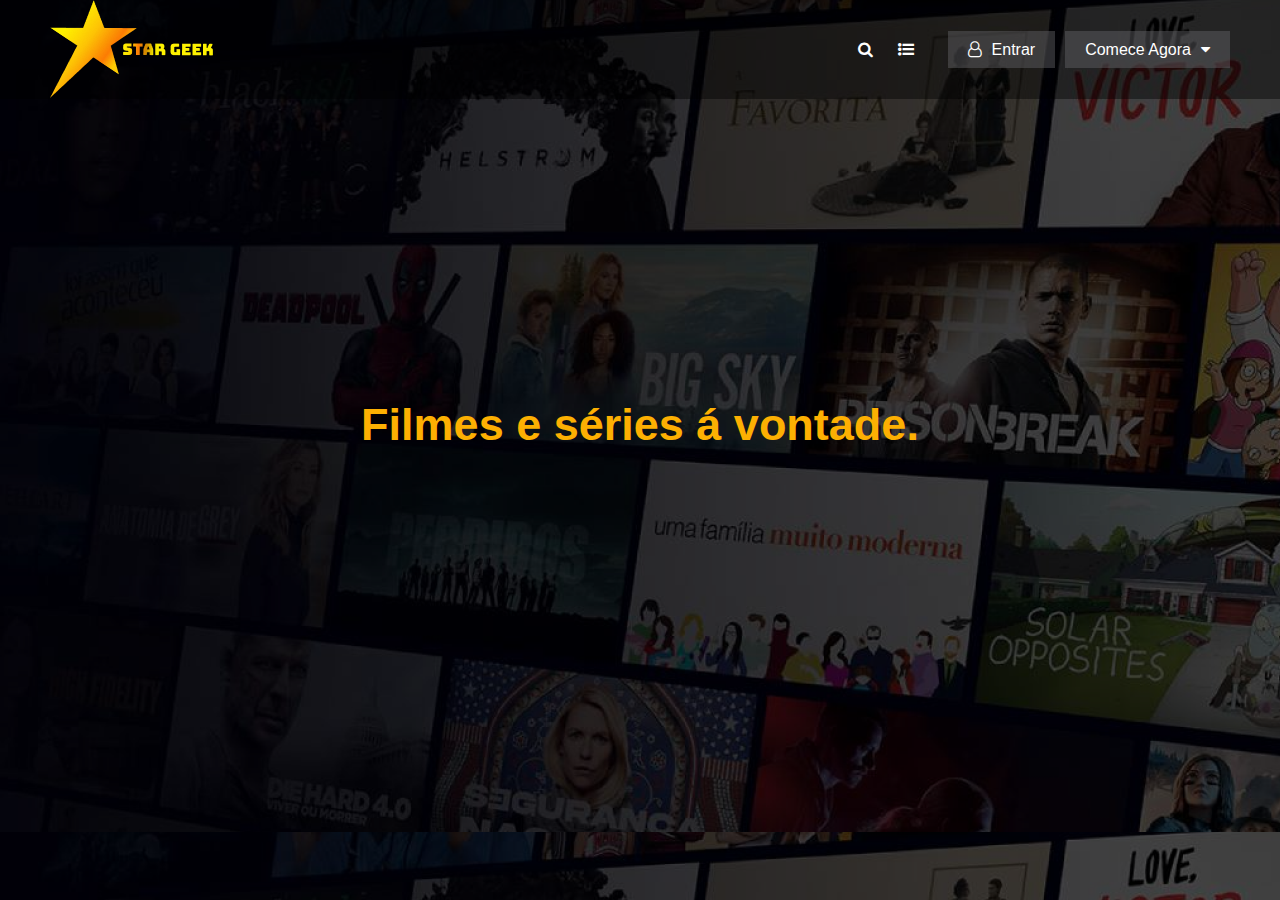
<file: index.html>
<!DOCTYPE html>
<html lang="en">
<head>
    <meta charset="UTF-8">
    <meta http-equiv="X-UA-Compatible" content="IE=edge">
    <meta name="viewport" content="width=device-width, initial-scale=1.0">
    <title>Stargeek</title>
    <link rel="stylesheet" href="css/style.css">
    <link rel="stylesheet" href="https://cdnjs.cloudflare.com/ajax/libs/font-awesome/4.7.0/css/font-awesome.min.css">
    <link rel="shortcut icon" href="./img/logo2.png"/>
</head>
<body>
    
    <header class="cabecalho">
        <img src="img/logo2.png" alt="">
        <nav>
            <ul class="capa">
                <li><i class="fa fa-search" aria-hidden="true"></i></li>
                <li><i class="fa fa-list-ul" aria-hidden="true"></i></i></li>
                <li><a href="./login.html" class="botao-entrar"><i class="fa fa-user-o" aria-hidden="true"></i>Entrar</a>
                <li><a href="./cadusuario.html" class="botao-entrar">Comece Agora<i class="fa fa-caret-down" aria-hidden="true"></i></a></li>
            </ul>
        </nav>    
    </header>

        <h2 class="capa-h2">Filmes e séries á vontade.</h2>







</body>
</html>
</file>
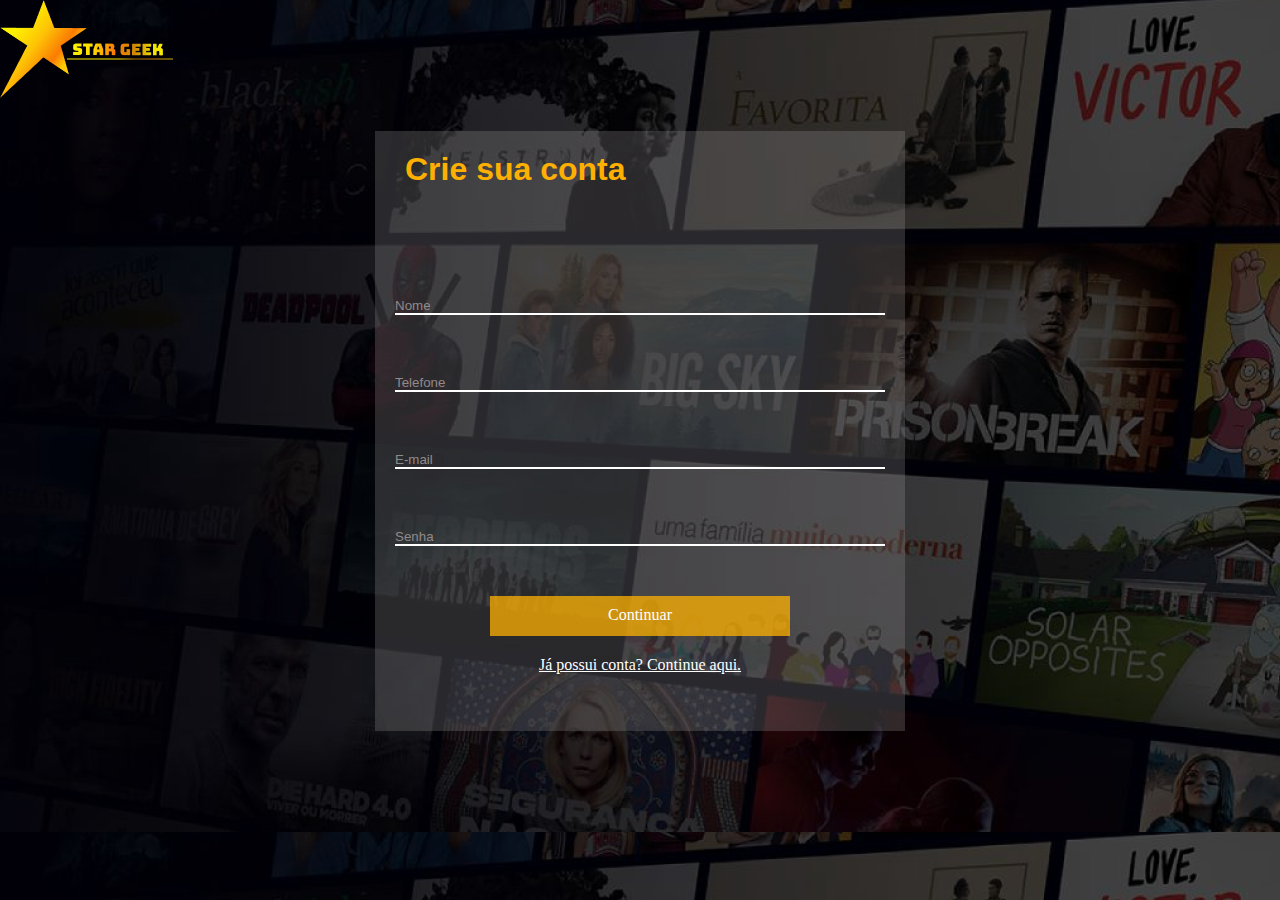
<file: cadusuario.html>
<!DOCTYPE html>
<html lang="en">

<head>
    <meta charset="UTF-8">
    <meta http-equiv="X-UA-Compatible" content="IE=edge">
    <meta name="viewport" content="width=device-width, initial-scale=1.0">
    <title>Stargeek</title>
    <link rel="stylesheet" href="css/style.css">
    <link rel="shortcut icon" href="img/logo2.png"/>
</head>

<body>


    <img class="logo-stargeek" src="img/logo.png" alt="">

    <div class="div-1">
        <h1>Crie sua conta</h1>
        <input class="cadastro" type="Nome" placeholder="Nome" >
        <input class="cadastro" type="Telefone" placeholder="Telefone" >
        <input class="cadastro" type="email" placeholder="E-mail" >
        <input class="cadastro" type="password" placeholder="Senha">
        
        <a href="catalago.html" class="botao">Continuar</a>
        <a href="login.html" class="Continue"> Já possui conta? Continue aqui.</a>
  
    </div>
    



</body>

</html>
</file>
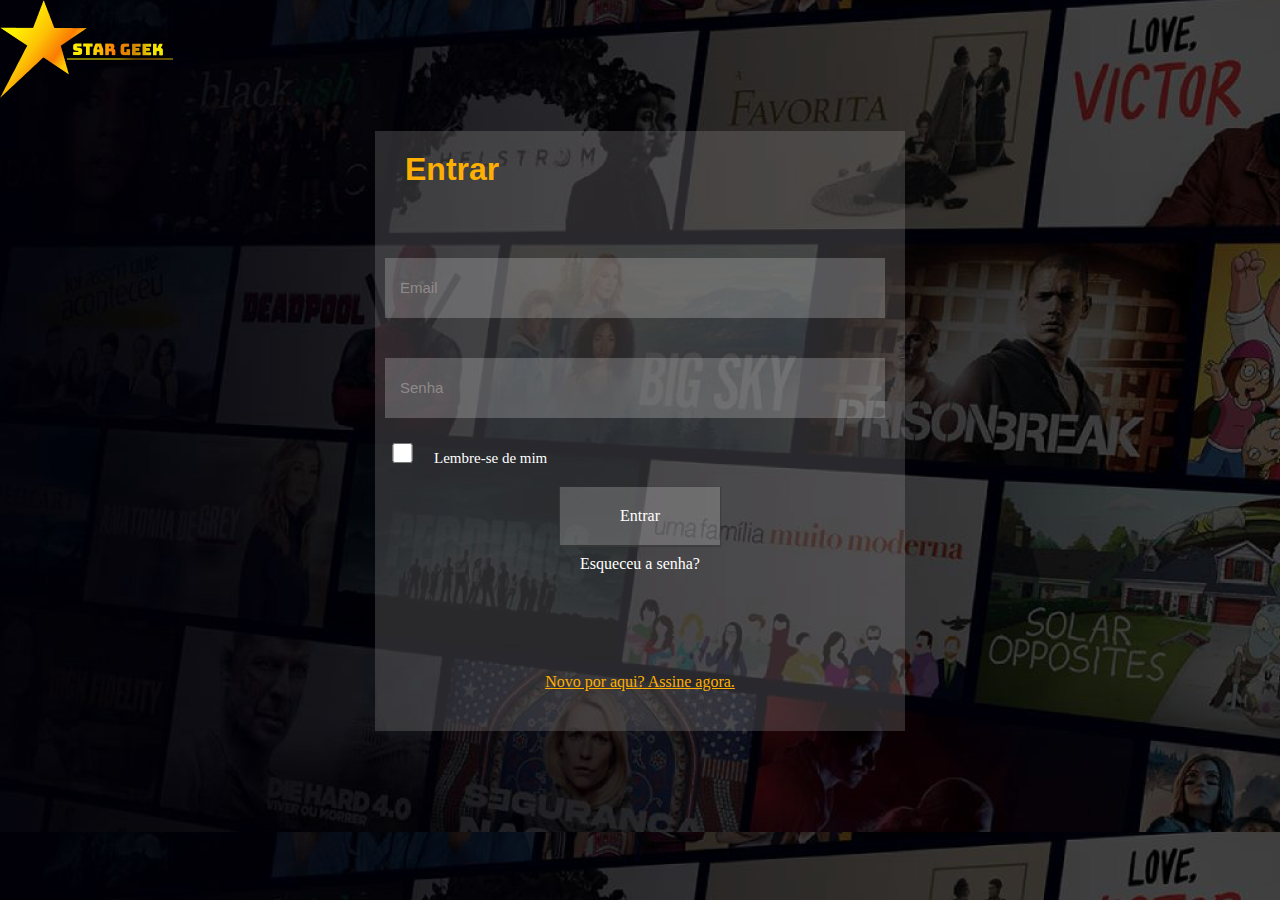
<file: login.html>
<!DOCTYPE html>
<html lang="en">

<head>
    <meta charset="UTF-8">
    <meta http-equiv="X-UA-Compatible" content="IE=edge">
    <meta name="viewport" content="width=device-width, initial-scale=1.0">
    <title>Stargeek</title>
    <link rel="stylesheet" href="css/style.css">
    <link rel="shortcut icon" href="img/logo2.png"/>
</head>

<body>


    <img class="logo-stargeek" src="img/logo.png" alt="">

    <div class="div-1">
        <h1>Entrar</h1>
        <input class="campos" type="email" placeholder="Email" >
        <input class="campos" type="password" placeholder="Senha">
        <div> 
            <input class="checkbox" type="checkbox"><span class="checkmark"></span> <span>Lembre-se de mim</span>
        </div>
            <a href="catalago.html" class="botao1">Entrar</a>
            <p>Esqueceu a senha?</p> 
            <a href="cadusuario.html" class="assine">Novo por aqui? Assine agora.</a> 
        </div>
     
  





</body>

</html>
</file>
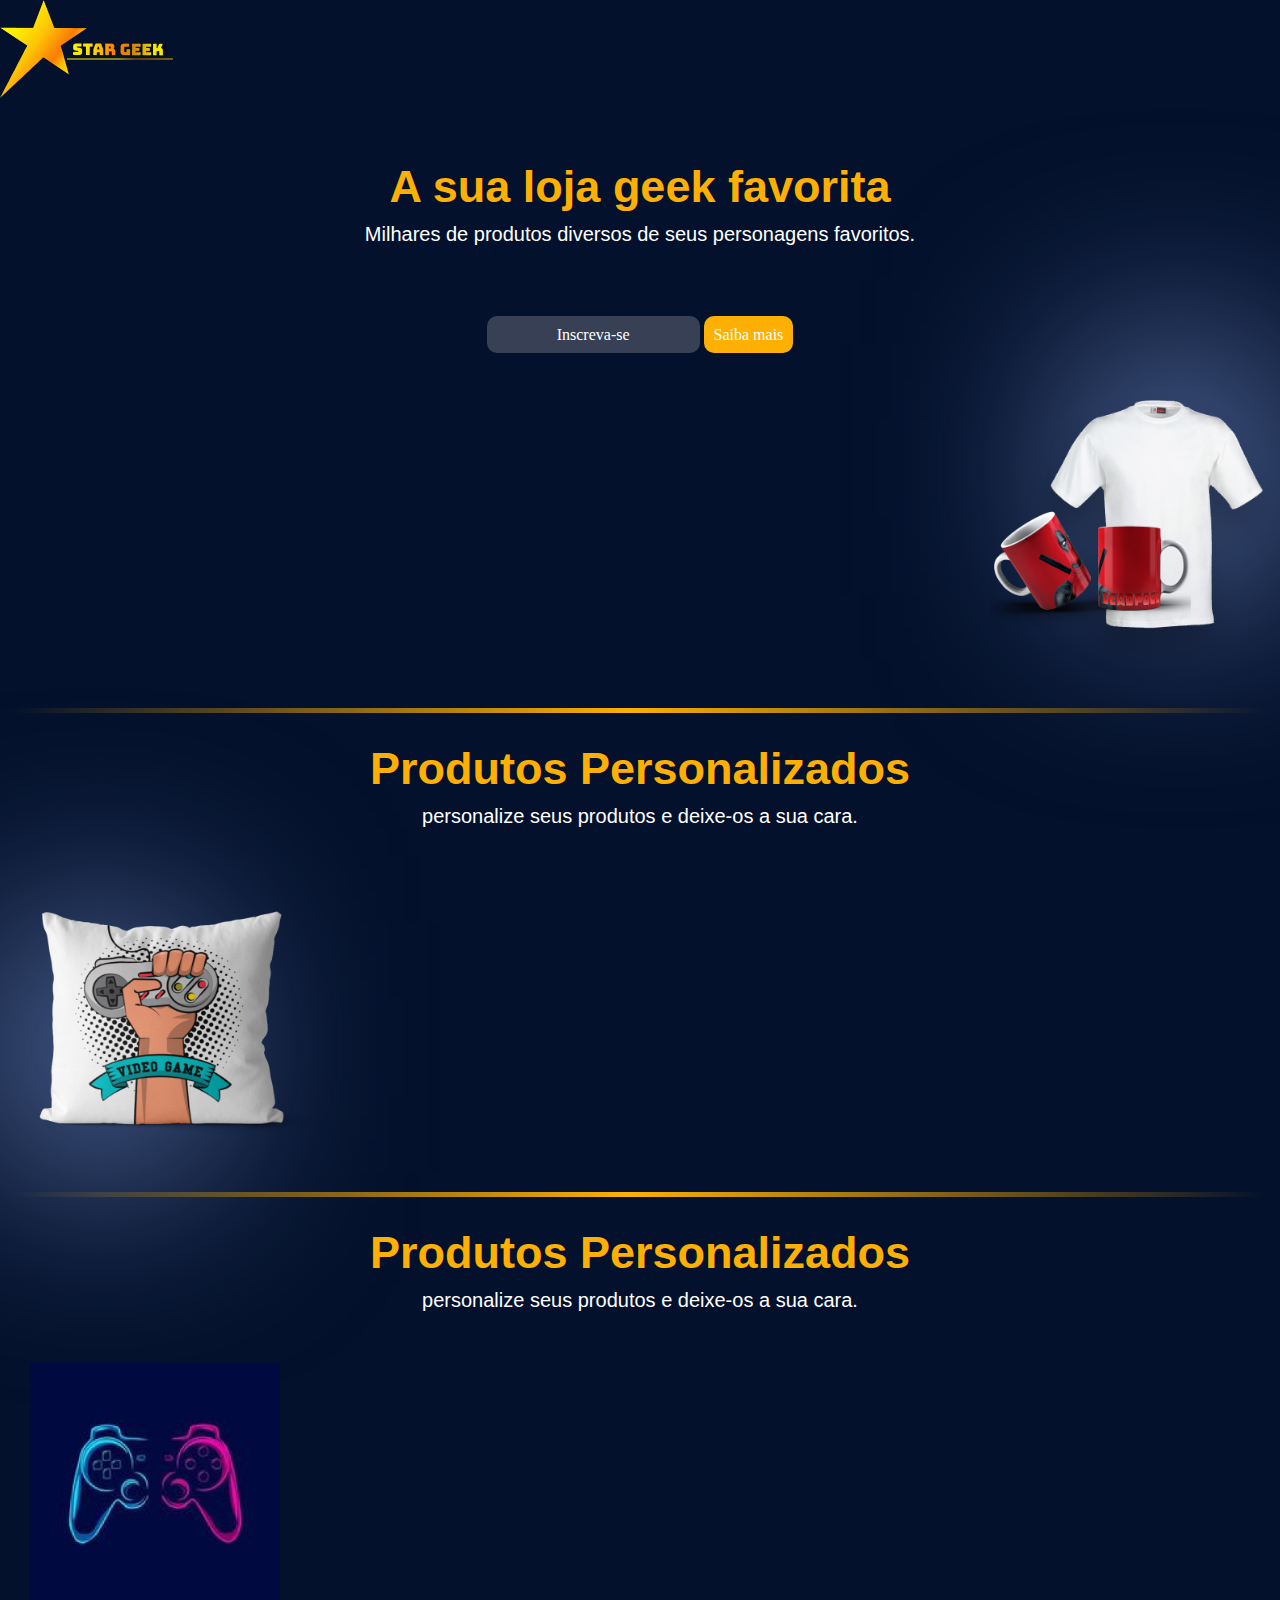
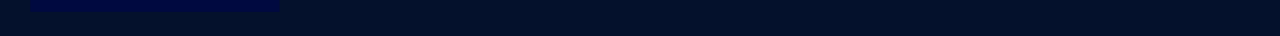
<file: loja.html>
<!DOCTYPE html>
<html lang="en">

<head>
    <meta charset="UTF-8">
    <meta http-equiv="X-UA-Compatible" content="IE=edge">
    <meta name="viewport" content="width=device-width, initial-scale=1.0">
    <title>Stargeek</title>
    <link rel="stylesheet" href="css/style.css">
    <link rel="shortcut icon" href="img/logo2.png"/>
</head>

<body class="fundo-loja">

    <img class="logo-stargeek" src="img/logo.png" alt="">

    <div class="div-2">
        <h2>A sua loja geek favorita</h2>
        <p class="p-1">Milhares de produtos diversos de seus personagens favoritos.</p>
        <div class="botoes2">
            <a href="cadusuario.html" class="inscreva-se">Inscreva-se</a>
            <a href="#" class="Saiba-mais">Saiba mais</a>
            <link rel="shortcut icon" href="img/logo2.png"/>
        </div>
    </div>

    <div class="loja"> 
         <img class="Camiseta" src="img/Group 2.png" alt="">
         <div class="blur-azul"></div>
    </div>

    <hr>

    <div class="div-3"> 
        <h2>Produtos Personalizados</h2>
        <p class="p-1">personalize seus produtos e deixe-os a sua cara.</p>
        <img class="itens-2" src="img/image 6.png" alt="">
        <div class="blur-2"></div>
    </div>

    <hr>
    
    <div class="div-3"> 
        <h2>Produtos Personalizados</h2>
        <p class="p-1">personalize seus produtos e deixe-os a sua cara.</p>
        <img class="itens-3" src="img/Group 4.png" alt="">
    </div>

</body>

</html>
</file>
<file: css/style.css>
*{
    margin: 0;
    padding: 0;
    box-sizing: border-box;
}

body {
     background-color: black;
     background-size: 100%;
     background-image: url(../img/fundo2.png);
 } 


.logo-stargeek {
    display: block;
    width: 333.95px;
    height: 130.71px;
    left: 26px;
    top: 24px;
}

.fundo-png {
  
    width: 1291px;
    height: 853px;
    background-repeat: no-repeat;
}

.div-1 {
    margin: 0% auto; 
    display: flex;
    flex-direction: column;
    width: 530px;
    height: 600px;
    background: rgba(156, 154, 154, 0.264);
}

h1 {
    margin-top: 20px;
    margin-bottom: 50px;
    color: #FDB002;
    font-family: 'Segoe UI', Tahoma, Geneva, Verdana, sans-serif;
    margin-left: 30px;
}

.campos {
    color: white;
    font-size: 15px;
    width: 500px;
    height: 60px;
    margin-left: 10px;
    margin-right: 10px;
    margin-top: 20px;
    margin-bottom: 20px;
    background: rgba(217, 217, 217, 0.264);
    padding-left: 15px;
    border: none;

}

.div {
    color: white;
    font-size: 20px;
    text-align: left;
}

.checkbox {
    margin-top: 5px;
    border: 1px solid black;
    display: inline-block;
    width: 55px;
    height: 20px;
   
}

span{
    color: white;
    font-size: 15px;
    
}

::placeholder {
    color: rgb(144, 138, 138);
}

p, .assine {
    margin-top: 10px;
    color: white;
    text-align: center;
}

.assine {
    color: #FDB002;
    margin-top: 100px;
}


.campos:hover {
    background-color: rgba(128, 128, 128, 0.652);
}

.cadastro {
    margin-top: 60px;
    border: none;
    background: none;
    border-bottom: 2px solid white;
    margin-left: 20px;
    margin-right: 20px;

  
}

.type {
    color: white;
}

.botao {
    margin: 0% auto;
    margin-top: 50px;
    color: white;
    text-decoration: none;
    width: 300px;
    height: 40px;  
    background: rgba(253, 176, 2, 0.76);
    padding-top: 10px;
}

.botao1 {
    text-decoration: none;
    margin: 0% auto;
    margin-top: 20px;
    padding: 20px 60px;
    background: rgba(217, 217, 217, 0.264);
    box-shadow: 0px 1px 1px 1px rgba(58, 57, 57, 0.68);
}

a {
    margin-top: 10px;
    color: rgb(144, 138, 138);
}

.botao1:hover {
    background-color: rgba(128, 128, 128, 0.652);
}

.botao:hover {
    background-color: rgba(232, 197, 114, 0.76);
}

a, .continue {
    margin-top: 20px;
    color: white;
    text-align: center;
}

.fundo-loja {
     background: #04112C;
}

h2 {
    font-family: 'Segoe UI', Tahoma, Geneva, Verdana, sans-serif;
    text-align: center;
    font-size: 45px;
    color: #FDB002;
    margin-top: 30px;
}

.p-1{
    font-size: 20px;
    font-family: 'Segoe UI', Tahoma, Geneva, Verdana, sans-serif;
}

.inscreva-se {
    background: rgba(217, 217, 217, 0.24);
    border-radius: 10px;
    text-decoration: none;
    padding: 10px 70px;
    
}

.Saiba-mais {
      background: #FDB002;
      border-radius: 10px;
      text-decoration: none;  
      padding: 10px 10px;    
}

.botoes2 {
    text-align: center;
    margin-top: 80px;  
}

hr {
    border: none;
    height: 5px;
    background: linear-gradient(90deg, rgba(150,116,7,0) 1%, rgba(253,176,2,1) 49%, rgba(150,142,7,0) 99%);
    margin-top: 20px;
}

.loja {
    text-align: right;
    position: relative;
}

.Camiseta {
    margin-top: 40px;
    width: 290px;
    height: 300px;
}

.blur-azul {
    z-index: -1;
    position: absolute;
    background: #6078ac;
    filter: blur(100px);
    height: 250px;
    width: 200px;
    top: 0;
    right: 0;
}

.div-3 {
    text-align: left;
    position: relative;
}

.blur-2 {
    z-index: -1;
    position: absolute;
    background: #6078ac;
    filter: blur(100px);
    height: 250px;
    width: 200px;
    bottom: 0;
    left: 0;
}

.itens-2 {
    margin-top: 40px;
    margin-left: 20px;
    width: 290px;
    height: 300px;
}

.itens-3 {
    margin-top: 50px;
    margin-left: 30px;
    width: 250px;
    height: 250px;
    margin-bottom: 20px;
}

.cabecalho {
    background: rgba(0, 0, 0, 0.44);
    display: flex;
    align-items: center;
    justify-content: space-between;
    padding-left: 50px;
    padding-right: 50px;
}

.menu {
    text-align: center;
}

.sair {
    background: rgba(217, 217, 217, 0.173);
    text-decoration: none;
    padding: 10px 30px ;
    color: #FDB002;
    font-family: 'Segoe UI', Tahoma, Geneva, Verdana, sans-serif;
}

.h1-1 {
    color: white;
}

.botao-catalogo {
    align-items: center;
    text-decoration: none;
    padding: 10px ;
    background: rgba(217, 217, 217, 0.16);
    box-shadow: 0px 4px 5px -1px rgba(0, 0, 0, 0.25);
    margin-left: 20px;
    
}

.botao-amarelo{
    color: #FDB002;
    font-family: 'Segoe UI', Tahoma, Geneva, Verdana, sans-serif;
}

.botoes-saiba {
    display: flex;
    flex-direction: column;
    justify-content: center;
    align-items: center;
}

.botao-laranja {
    text-decoration: none;
    color: #FDB002;
    font-family: 'Segoe UI', Tahoma, Geneva, Verdana, sans-serif;
    padding: 10px 50px ;
    background: rgba(217, 217, 217, 0.16);
    box-shadow: 0px 4px 5px -1px rgba(0, 0, 0, 0.25);
    margin-left: 20px;
    margin-top: 100px;
    max-width: 400px;
    min-width: 400px; 
}

.botao-entrar {
    background-color: rgba(104, 103, 107, 0.437);
    color: white;
    padding: 10px 20px;
    font-weight: 400;
    text-decoration: none;
    font-family: Arial, Helvetica, sans-serif;
}

.botao-entrar:hover {
    background-color: #a4a7ae53;
}

.fa-user-o {
    padding-right: 10px;
}

.fa-caret-down {
    padding-left: 10px;
}

.capa {
    display: flex;
    gap: 10px;
}

li {
    list-style-type: none;
}

.fa-list-ul {
  color: white;
    width: 40px;
}

.fa-search {
    color: white;
    width: 30px;
}

.capa-h2 {
    margin-top: 300px;
    text-align: center;
}

.filmes-series {
    display: flex;
    overflow: scroll;
    margin-top: 30px;
}

.filmes-series::-webkit-scrollbar {
    display: none;
}

.fileira-1::-webkit-scrollbar {
    display: none;
}

.fileira-2::-webkit-scrollbar {
    display: none;
}

.fileira-3::-webkit-scrollbar {
    display: none;
}

.fileira-4::-webkit-scrollbar {
    display: none;
}

.fileira-5::-webkit-scrollbar {
    display: none;
}

.fileira-6::-webkit-scrollbar {
    display: none;
}

.fileira-1 > img {
    height: 190px;
    transition: all 500ms;
}
.fileira-1 img:hover{
    height: 190px;
    transform: scale(1.1);
}

.fileira-2 > img {
    height: 190px;
    transition: all 500ms;
}

.fileira-2 > img:hover {
    height: 190px;
    transform: scale(1.1);
}

.fileira-3 > img{
    height: 190px;
    transition: all 500ms;
}

.fileira-3 > img:hover{
    height: 190px;
    transform: scale(1.1);
}

.fileira-4 > img {
    height: 190px;
    transition: all 500ms;
}


.fileira-4 > img:hover {
    height: 190px;
    transform: scale(1.1);
}

.fileira-5 > img  {
    height: 190px;
    transition: all 500ms;
}

.fileira-5 > img:hover {
    transform: scale(1.1);
}

.fileira-6 > img {
    height: 190px;
    transition: all 500ms;
}

.fileira-6 > img:hover {
    transform: scale(1.1);
}
.stranger-things:hover {
    content: url(/img/gifstranger.gif);
}
.toy-story:hover {
    content: url(/img/giftoystory.gif);
}

.outer-banks:hover {
    content: url(/img/gifouter-banks-obx.gif);
}

.insatiable:hover {
    content: url(/img/gifinsatiable.gif);
}
</file>
